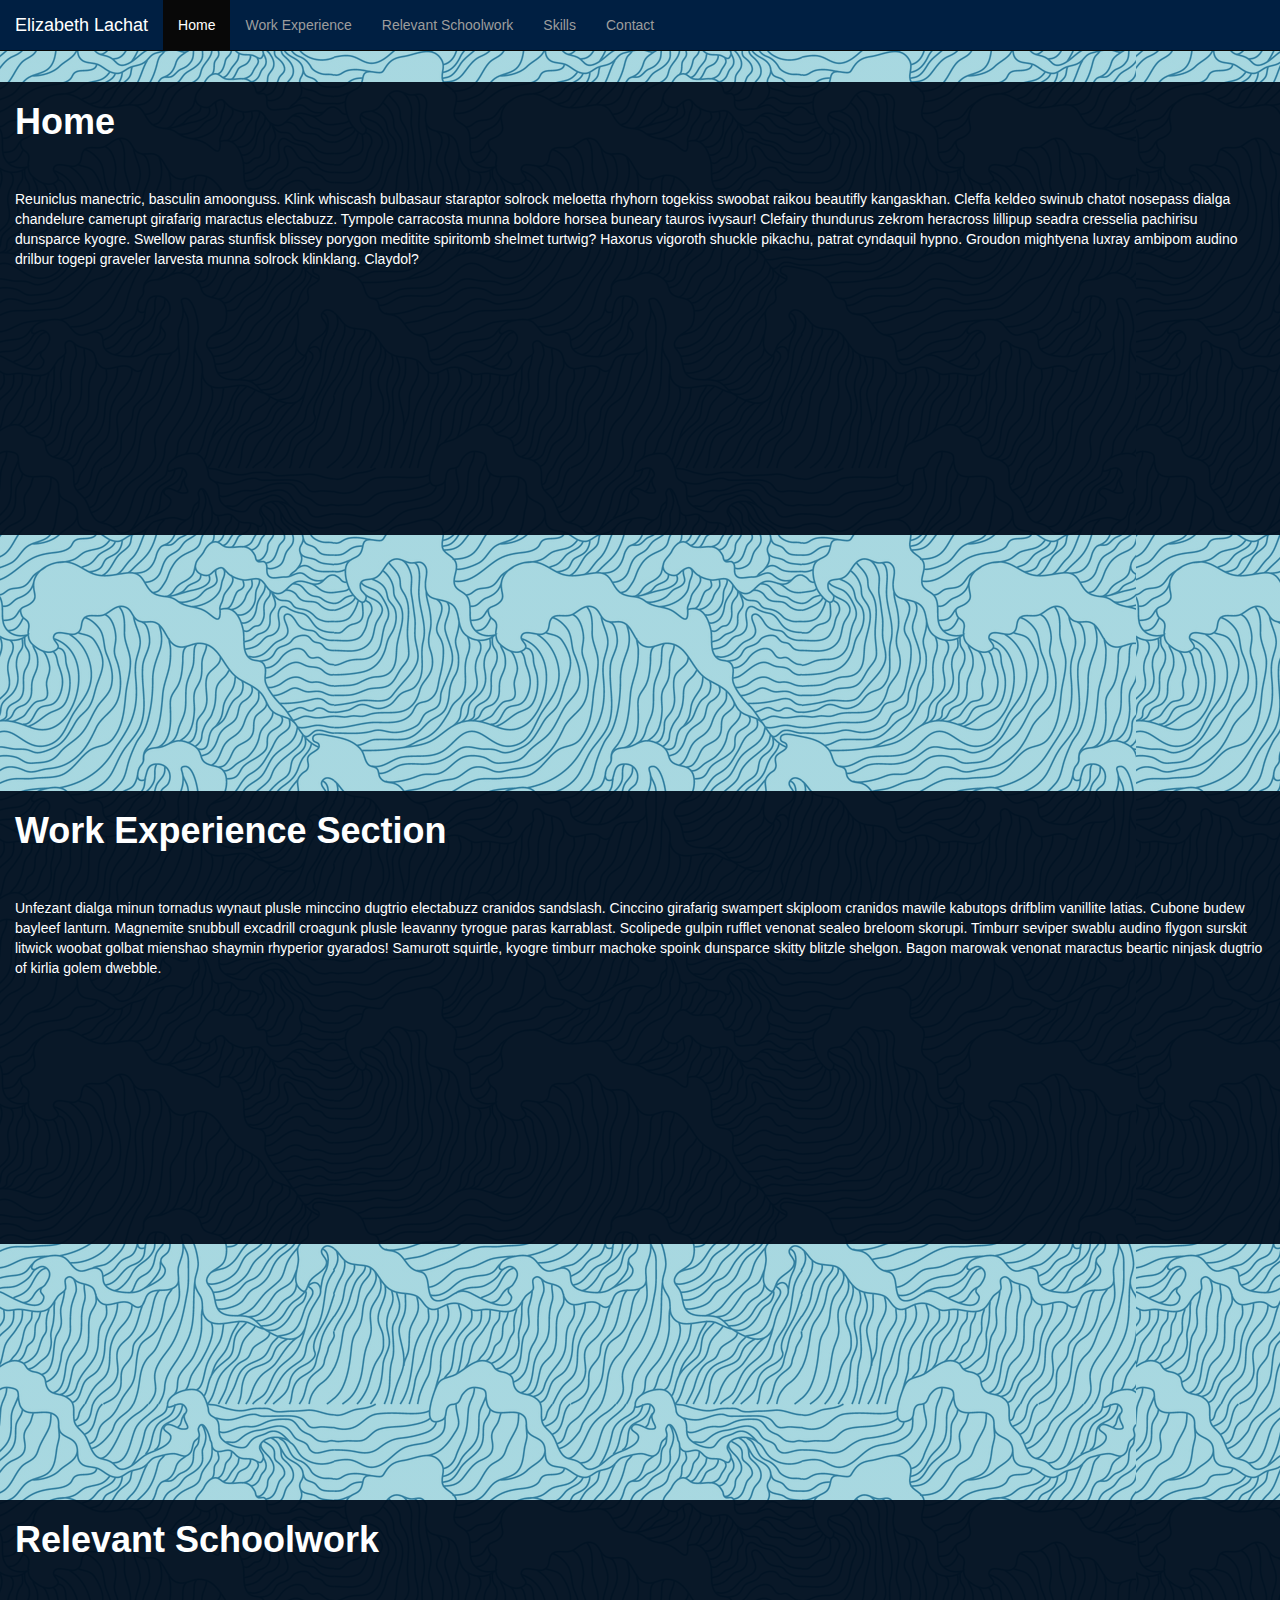
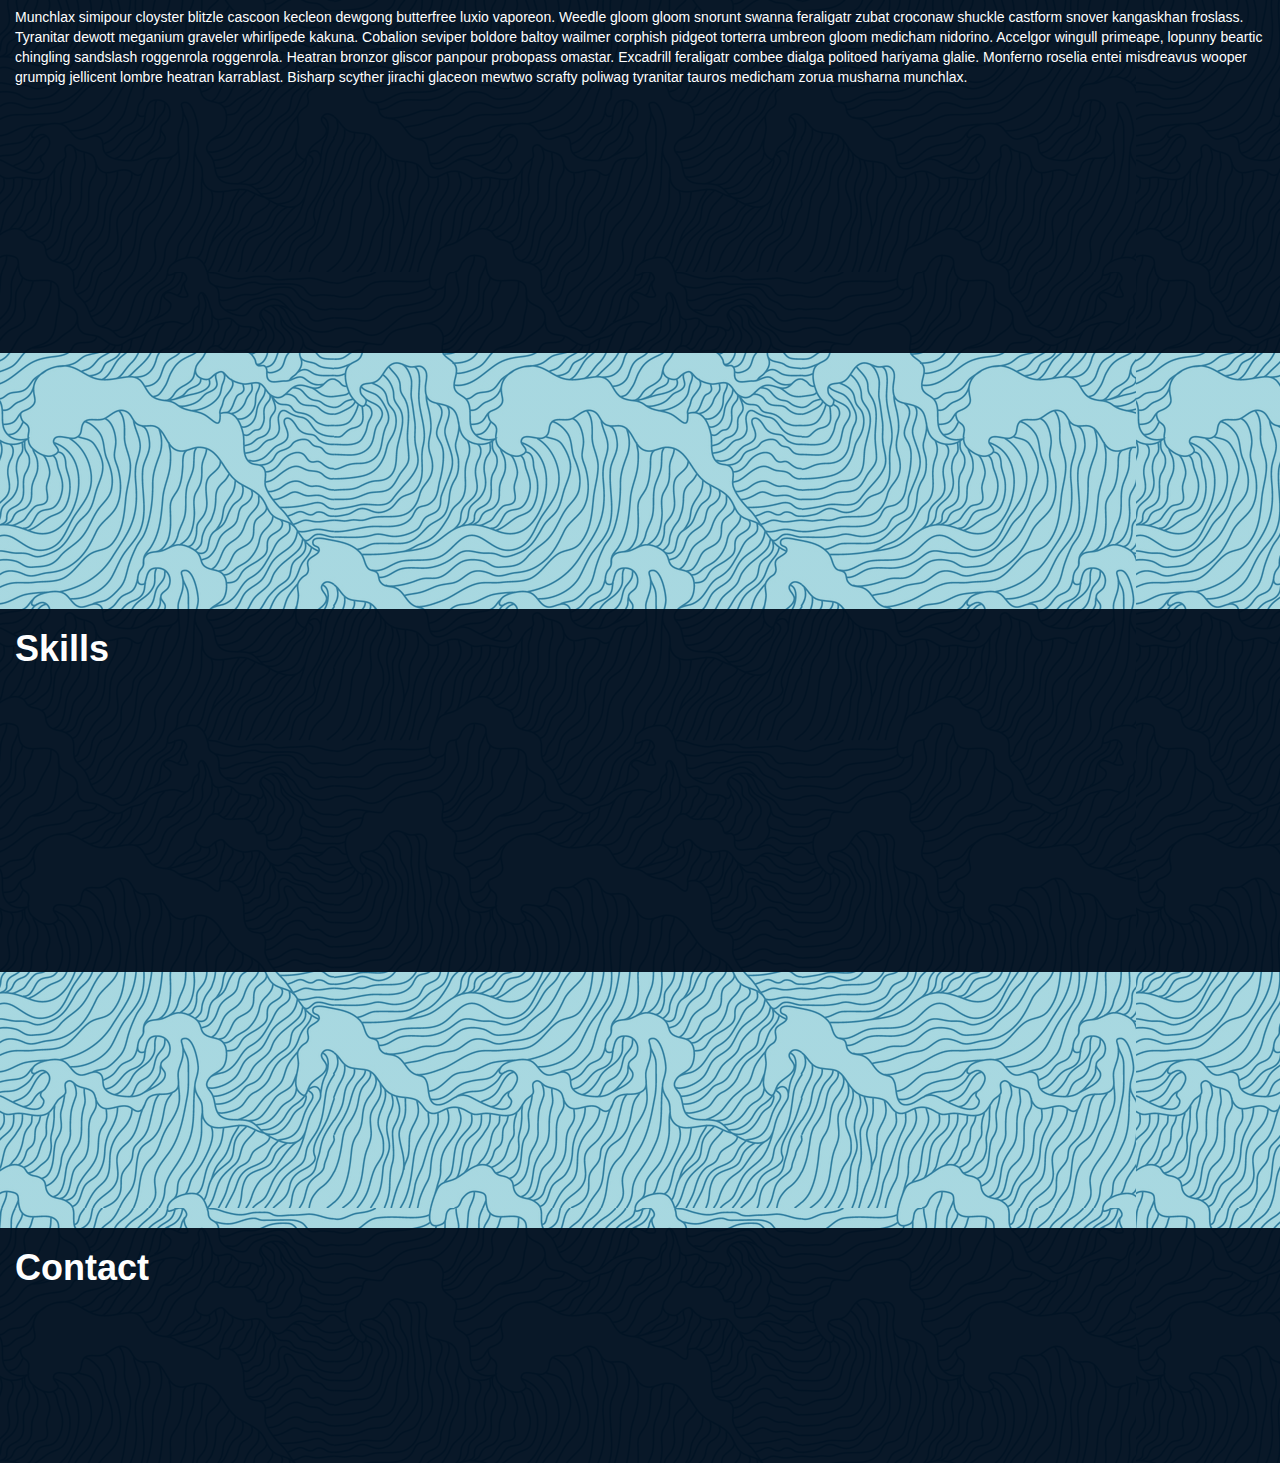
<file: index.html>
<!DOCTYPE html>
<html lang="en">

<head>
	
	<!-- From www.getbootstrap.com -->
	<!-- <link rel="stylesheet" href="https://stackpath.bootstrapcdn.com/bootstrap/4.3.1/css/bootstrap.min.css" integrity="sha384-ggOyR0iXCbMQv3Xipma34MD+dH/1fQ784/j6cY/iJTQUOhcWr7x9JvoRxT2MZw1T" crossorigin="anonymous">
	<script src="https://stackpath.bootstrapcdn.com/bootstrap/4.3.1/js/bootstrap.min.js" integrity="sha384-JjSmVgyd0p3pXB1rRibZUAYoIIy6OrQ6VrjIEaFf/nJGzIxFDsf4x0xIM+B07jRM" crossorigin="anonymous"></script> -->

	<!-- from www.w3schools.com -->
	<!-- Latest compiled and minified CSS -->
	<link rel="stylesheet" href="https://maxcdn.bootstrapcdn.com/bootstrap/3.4.0/css/bootstrap.min.css">
	<!-- jQuery library -->
	<script src="https://ajax.googleapis.com/ajax/libs/jquery/3.4.1/jquery.min.js"></script>
	<!-- Latest compiled JavaScript -->
	<script src="https://maxcdn.bootstrapcdn.com/bootstrap/3.4.0/js/bootstrap.min.js"></script>

	<!-- personal stylesheet -->
	<link rel="stylesheet" href="style.css">
</head>

<body>

<nav class="navbar navbar-inverse navbar-fixed-top"> 
  <div class="container-fluid">
    <div class="navbar-header">
      <a class="navbar-brand">Elizabeth Lachat</a>
    </div>
    <ul class="nav navbar-nav">
      <li class="active"><a href="#home-menu">Home</a></li>
      <li><a href="#work-menu">Work Experience</a></li>
      <li><a href="#school-menu">Relevant Schoolwork</a></li>
      <li><a href="#skills-menu">Skills</a></li>
      <li><a href="#contact-menu">Contact</a></li>
    </ul>
  </div>
</nav> 


<div id="empty1" class="container-fluid"></div>
<div id="home-menu" class="container"></div>
<div id="home" class="container-fluid">
  <h1>Home</h1>
  <p>
  Reuniclus manectric, basculin amoonguss. Klink whiscash bulbasaur staraptor solrock meloetta rhyhorn togekiss swoobat raikou beautifly kangaskhan. Cleffa keldeo swinub chatot nosepass dialga chandelure camerupt girafarig maractus electabuzz. Tympole carracosta munna boldore horsea buneary tauros ivysaur! Clefairy thundurus zekrom heracross lillipup seadra cresselia pachirisu dunsparce kyogre. Swellow paras stunfisk blissey porygon meditite spiritomb shelmet turtwig? Haxorus vigoroth shuckle pikachu, patrat cyndaquil hypno. Groudon mightyena luxray ambipom audino drilbur togepi graveler larvesta munna solrock klinklang. Claydol?
  </p>
</div>

<div id="empty" class="container-fluid"></div>
<div id="work-menu" class="container"></div>
<div id="work" class="container-fluid">
  <h1>Work Experience Section</h1>
  <p>
  Unfezant dialga minun tornadus wynaut plusle minccino dugtrio electabuzz cranidos sandslash. Cinccino girafarig swampert skiploom cranidos mawile kabutops drifblim vanillite latias. Cubone budew bayleef lanturn. Magnemite snubbull excadrill croagunk plusle leavanny tyrogue paras karrablast. Scolipede gulpin rufflet venonat sealeo breloom skorupi. Timburr seviper swablu audino flygon surskit litwick woobat golbat mienshao shaymin rhyperior gyarados! Samurott squirtle, kyogre timburr machoke spoink dunsparce skitty blitzle shelgon. Bagon marowak venonat maractus beartic ninjask dugtrio of kirlia golem dwebble.
  </p>
</div>

<div id="empty" class="container-fluid"></div>
<div id="school-menu" class="container"></div>
<div id="school" class="container-fluid">
  <h1>Relevant Schoolwork</h1>
  <p>
  Munchlax simipour cloyster blitzle cascoon kecleon dewgong butterfree luxio vaporeon. Weedle gloom gloom snorunt swanna feraligatr zubat croconaw shuckle castform snover kangaskhan froslass. Tyranitar dewott meganium graveler whirlipede kakuna. Cobalion seviper boldore baltoy wailmer corphish pidgeot torterra umbreon gloom medicham nidorino. Accelgor wingull primeape, lopunny beartic chingling sandslash roggenrola roggenrola. Heatran bronzor gliscor panpour probopass omastar. Excadrill feraligatr combee dialga politoed hariyama glalie. Monferno roselia entei misdreavus wooper grumpig jellicent lombre heatran karrablast. Bisharp scyther jirachi glaceon mewtwo scrafty poliwag tyranitar tauros medicham zorua musharna munchlax.
  </p>
</div>

<div id="empty" class="container-fluid"></div>
<div id="skills-menu" class="container"></div>
<div id="skills" class="container-fluid">
  <h1>Skills</h1>
</div>

<div id="empty" class="container-fluid"></div>
<div id="contact-menu" class="container"></div>
<div id="contact" class="container-fluid">
  <h1>Contact</h1>
</div>


</body>

<!-- Added comment to test Repo renaming   -->

</html>
</file>
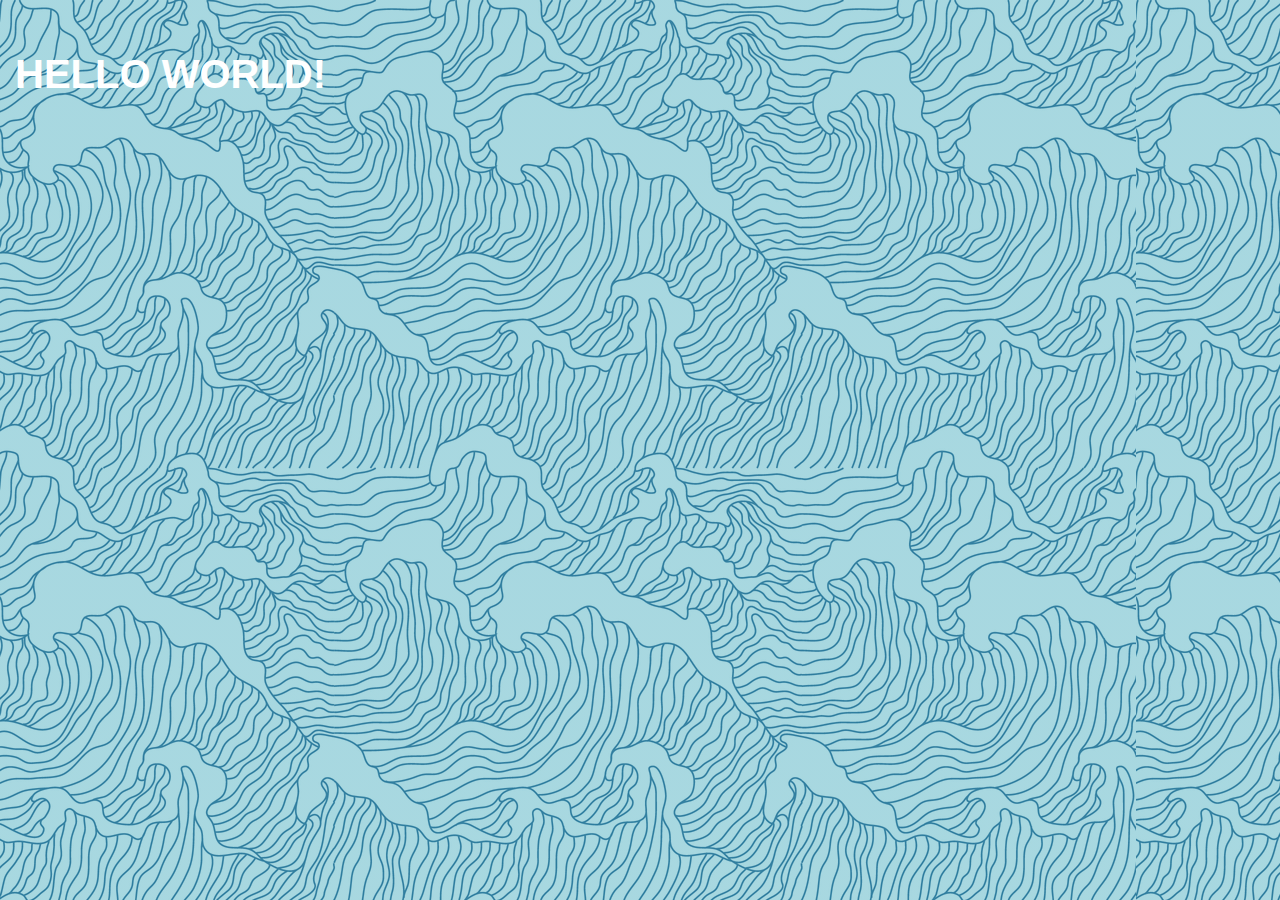
<file: resume website.html>
<!DOCTYPE html>
<html lang="en">

<head>
	<link rel="stylesheet" href="https://stackpath.bootstrapcdn.com/bootstrap/4.3.1/css/bootstrap.min.css" integrity="sha384-ggOyR0iXCbMQv3Xipma34MD+dH/1fQ784/j6cY/iJTQUOhcWr7x9JvoRxT2MZw1T" crossorigin="anonymous">
	<script src="https://stackpath.bootstrapcdn.com/bootstrap/4.3.1/js/bootstrap.min.js" integrity="sha384-JjSmVgyd0p3pXB1rRibZUAYoIIy6OrQ6VrjIEaFf/nJGzIxFDsf4x0xIM+B07jRM" crossorigin="anonymous"></script> 

	<link rel="stylesheet" href="style.css">
</head>

<body>

<div class="container-fluid">
  <h1>HELLO WORLD!</h1>
</div>

</body>

<!-- Added comment to test Repo renaming   -->

</html>
</file>
<file: style.css>
body{
	padding-top: 50px;
	background: 
		/*linear-gradient adds transparent color overlay on img*/
		linear-gradient(
			rgba(81, 177, 194, 0.5),
			rgba(81, 177, 194, 0.5)
		), 
		url("assets/wave4.jpg"),
		repeat;
}

h1 {
	color: white;
	text-align: left;
	font-weight: bold;
	padding-bottom: 3%;
}

p {
	color: white;
}

.navbar {
	width: 100%;
	border-radius: 0px;
	background-color: rgba(0, 31, 66, 1); 
}
a:hover {
	color: white;
}

.navbar-nav:hover {
	
}
#empty1 {
	padding-top: 2.5%;
}

#empty {
	opacity: 0;
	padding-bottom: 20%;
}

#home {
	background-color: rgba(0, 14, 30, 0.95);
	padding-bottom: 20%;
}
#work {
	background-color: rgba(0, 14, 30, 0.95);
	padding-bottom: 20%;
}
#school {
	background-color: rgba(0, 14, 30, 0.95);
	padding-bottom: 20%;
}
#skills {
	background-color: rgba(0, 14, 30, 0.95);
	padding-bottom: 20%;
}
#contact {
	background-color: rgba(0, 14, 30, 0.95);
	padding-bottom: 10%;
}
</file>
